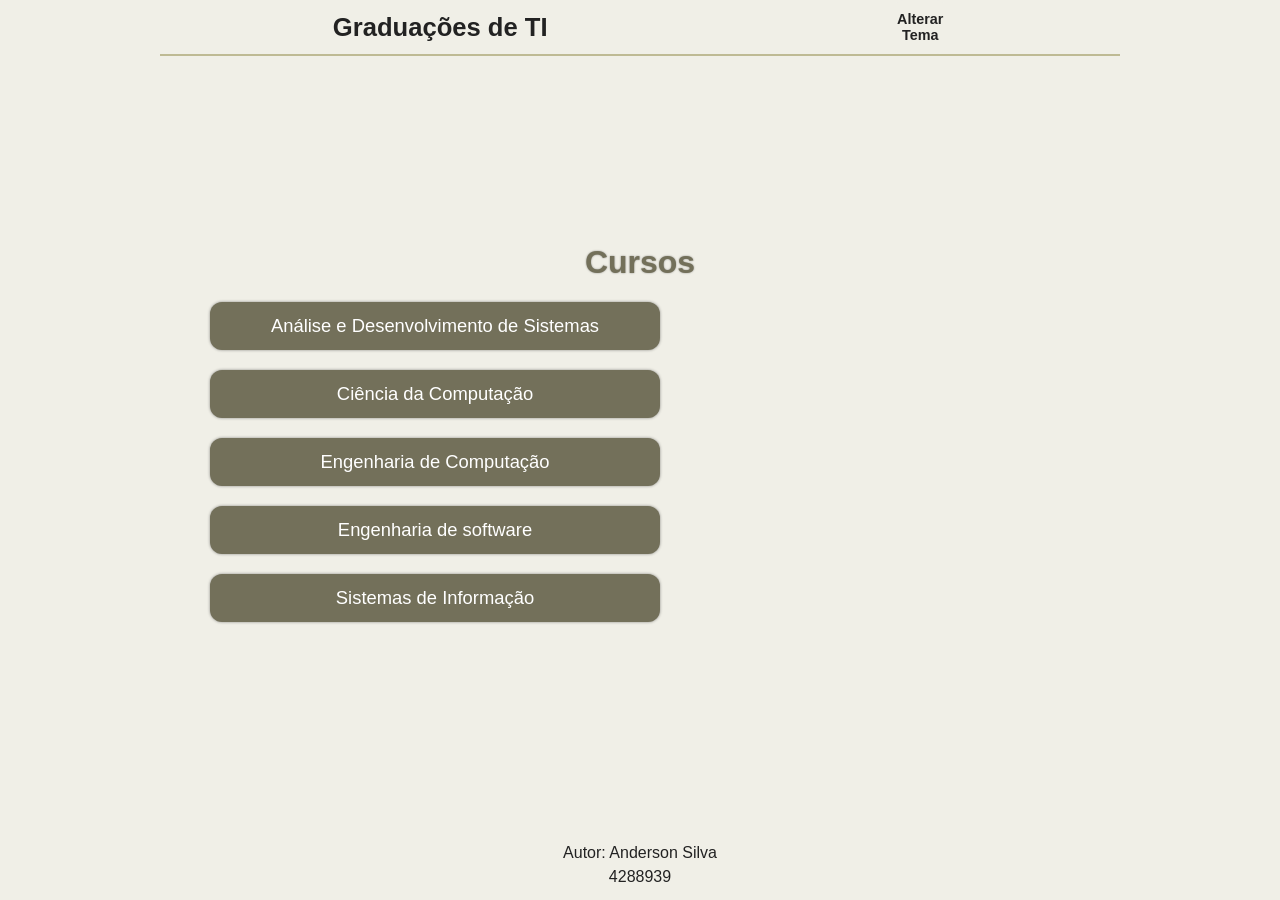
<file: index.html>
<!DOCTYPE html>
<html lang="pt-br">
<head>
    <meta charset="UTF-8">
    <meta name="viewport" content="width=device-width, initial-scale=1.0">
    <link rel="stylesheet" href="style.css">
    <title>Graduações de TI</title>
</head>
<body>
    <header>
        <h1 id="titulo-site">Graduações de TI</h1>
        <nav>
            <ul><!--
                <li>
                    <button id="alterar-fonte">Alterar Fonte</button>
                </li>

                <li>
                    <button id="aumentar-fonte">Aumentar Fonte</button>
                </li

                <li>
                    <button id="diminuir-fonte">Diminuir Fonte</button>
                </li>-->

                <li>
                    <button id="alterar-tema">Alterar Tema</button>
                </li>
            </ul>
        </nav>
    </header>
    <main>
        <div class="container">
            <div id="menu-cursos">
                <h1>Cursos</h1>
                <a href="ads.html" class="curso">
                    <div>Análise e Desenvolvimento de Sistemas</div>
                </a>
                <a href="#" class="curso">
                    <div>Ciência da Computação</div>
                </a>
                <a href="eng-computacao.html" class="curso">
                    <div>Engenharia de Computação</div>
                </a>
                <a href="#" class="curso">
                    <div>Engenharia de software</div>
                </a>
                <a href="#" class="curso">
                    <div>Sistemas de Informação</div>
                </a>
            </div>
        </div>
    </main>
    <footer>
        Autor: Anderson Silva<span>4288939</span>
    </footer>
</body>
</html>
</file>
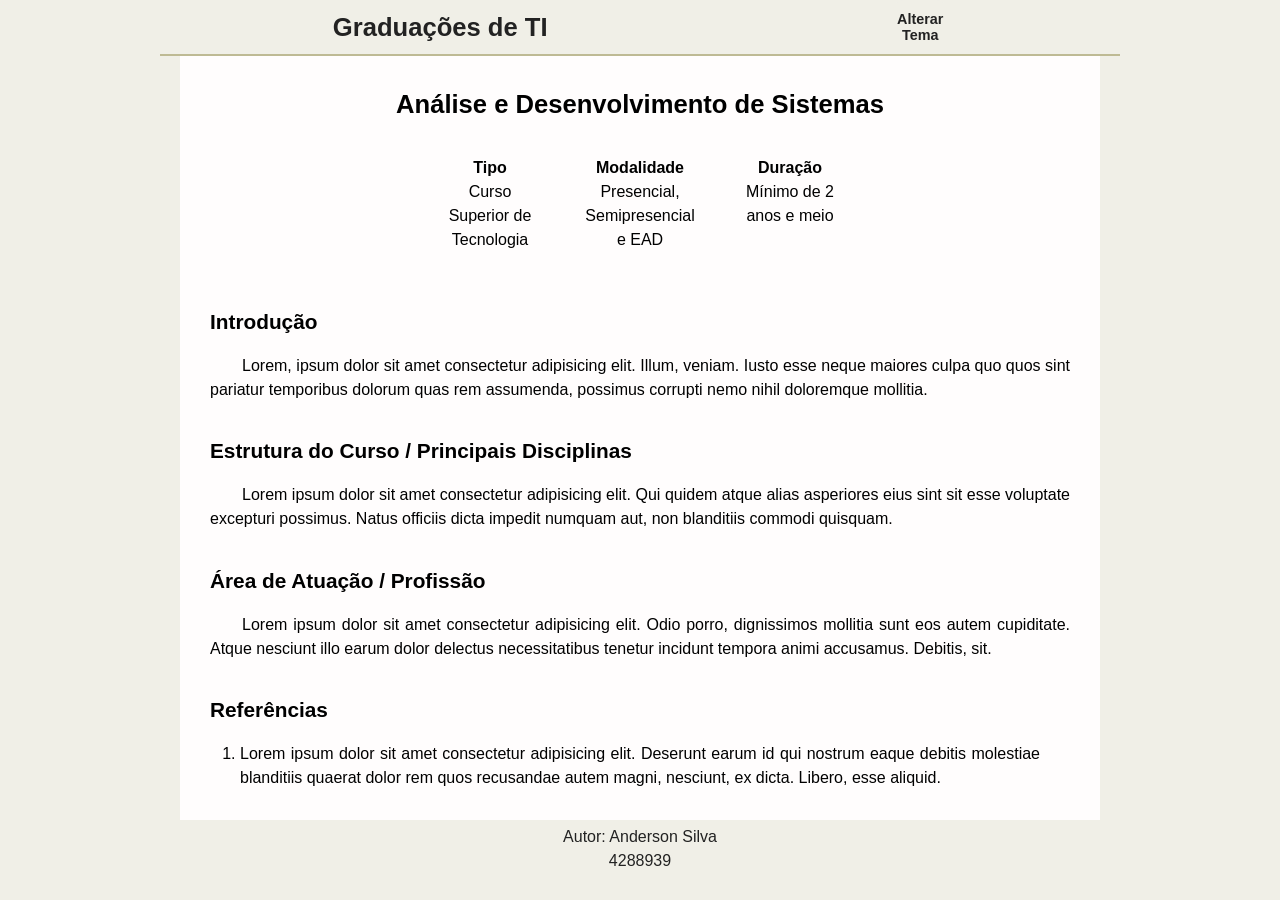
<file: ads.html>
<!DOCTYPE html>
<html lang="pt-br">
<head>
    <meta charset="UTF-8">
    <meta name="viewport" content="width=device-width, initial-scale=1.0">
    <link rel="stylesheet" href="style.css">
    <title>Análise e Desenvolvimento de Sistemas</title>
</head>
<body>
    <header>
        <h1 id="titulo-site">Graduações de TI</h1>
        <nav>
            <ul><!--
                <li>
                    <button id="alterar-fonte">Alterar Fonte</button>
                </li>

                <li>
                    <button id="aumentar-fonte">Aumentar Fonte</button>
                </li

                <li>
                    <button id="diminuir-fonte">Diminuir Fonte</button>
                </li>-->

                <li>
                    <button id="alterar-tema">Alterar Tema</button>
                </li>
            </ul>
        </nav>
    </header>
    <main>
        <article class="container">
            <section>
                <h1 id="nome-curso">Análise e Desenvolvimento de Sistemas</h1>
                <ul>
                    <li id="tipo">
                        <span>Tipo</span>
                        <div>Curso Superior de Tecnologia</div>
                    </li>
                    <li id="modalidade">
                        <span>Modalidade</span>
                        <div>Presencial, Semipresencial e EAD</div>
                    </li>
                    <li id="duracao">
                        <span>Duração</span>
                        <div>Mínimo de 2 anos e meio</div>
                    </li>
                </ul>
            </section>
            <div id="introducao">
                <h2>Introdução</h2>
                <p>Lorem, ipsum dolor sit amet consectetur adipisicing elit. Illum, veniam. Iusto esse neque maiores culpa quo quos sint pariatur temporibus dolorum quas rem assumenda, possimus corrupti nemo nihil doloremque mollitia.</p>
            </div>
            <!-- Fim da Introdução -->

            <div id="estrutura-curso">
                <h2>Estrutura do Curso / Principais Disciplinas</h2>
                <p>Lorem ipsum dolor sit amet consectetur adipisicing elit. Qui quidem atque alias asperiores eius sint sit esse voluptate excepturi possimus. Natus officiis dicta impedit numquam aut, non blanditiis commodi quisquam.</p>
            </div>
            <!-- Fim da Estrutura do Curso -->

            <div id="area-atuacao">
                <h2>Área de Atuação / Profissão</h2>
                <p>Lorem ipsum dolor sit amet consectetur adipisicing elit. Odio porro, dignissimos mollitia sunt eos autem cupiditate. Atque nesciunt illo earum dolor delectus necessitatibus tenetur incidunt tempora animi accusamus. Debitis, sit.</p>
            </div>
            <!-- Fim da Área de Atuação -->

            <div id="referencias">
                <h2>Referências</h2>
                <ol>
                    <li>Lorem ipsum dolor sit amet consectetur adipisicing elit. Deserunt earum id qui nostrum eaque debitis molestiae blanditiis quaerat dolor rem quos recusandae autem magni, nesciunt, ex dicta. Libero, esse aliquid.</li>
                </ol>
            </div>
            <!-- Fim das Referências -->
        </article>
    </main>
    <footer>
        Autor: Anderson Silva<span>4288939</span>
    </footer>
</body>
</html>
</file>
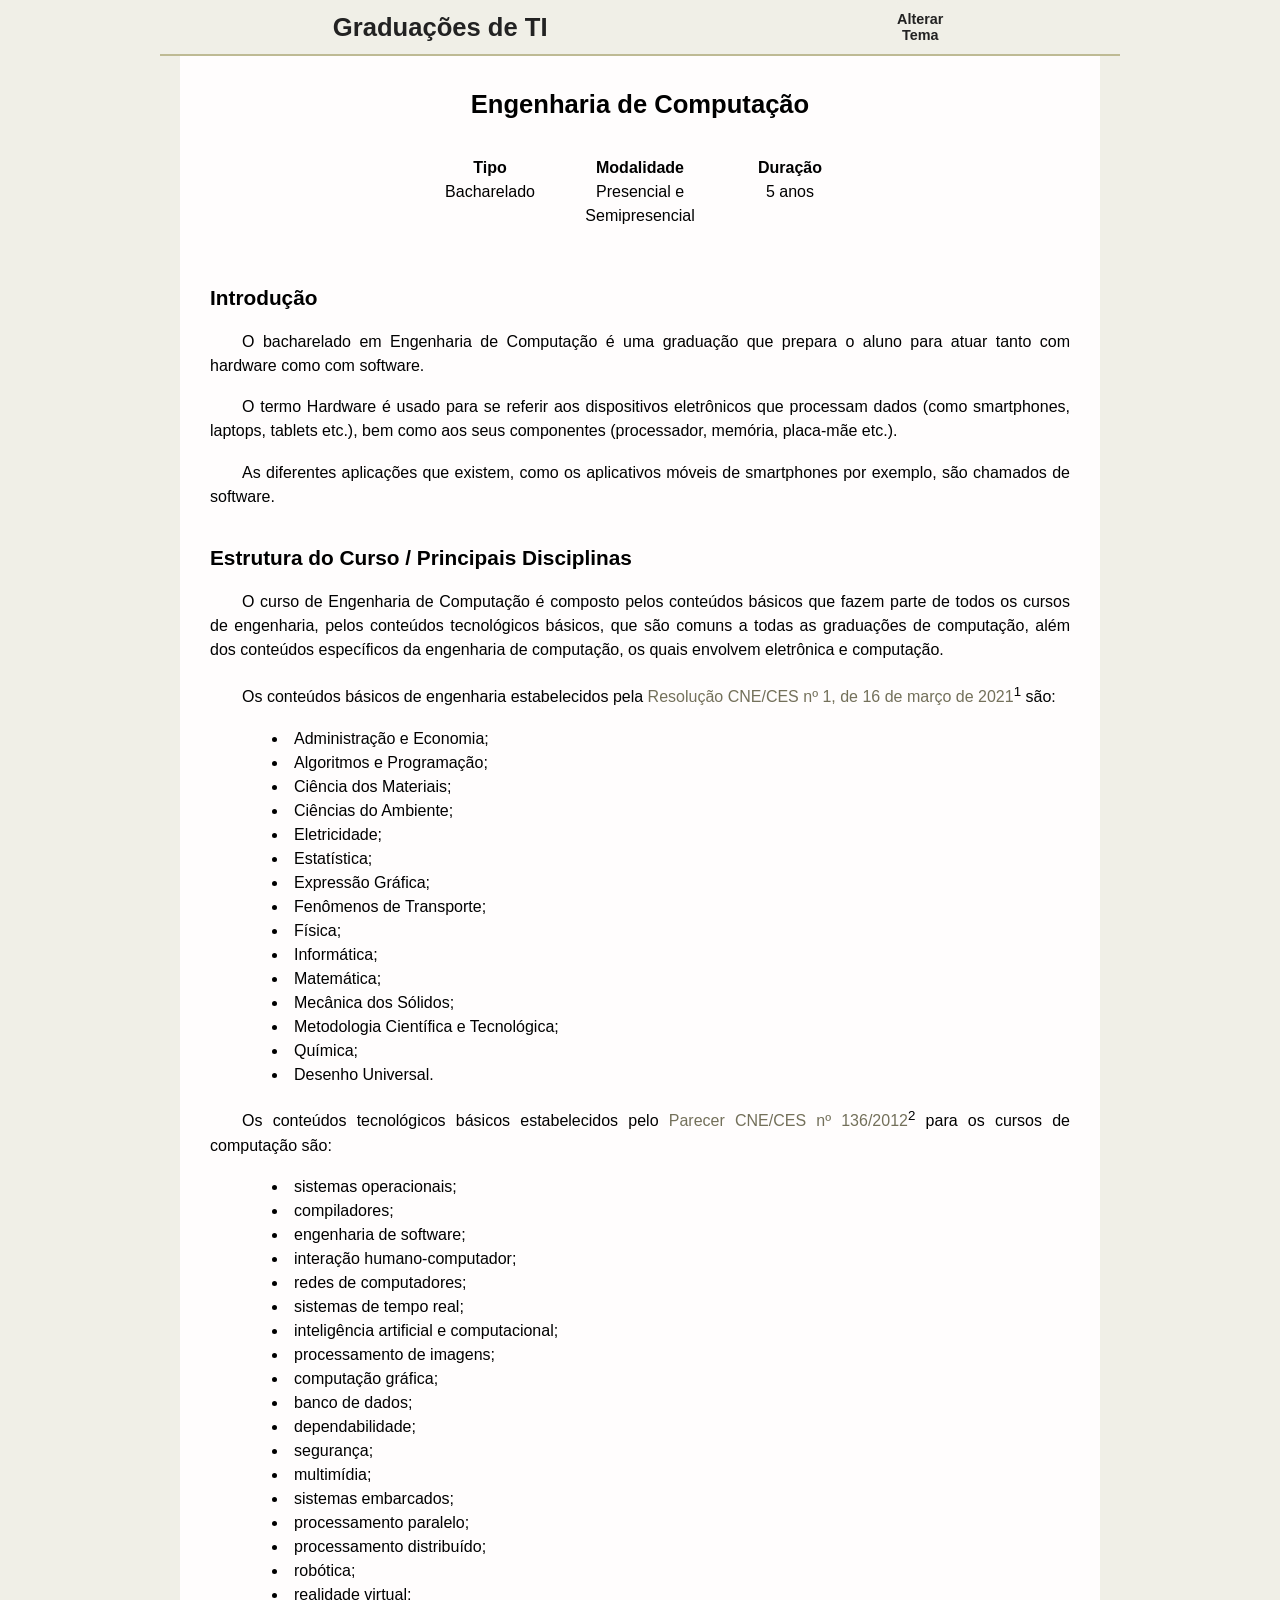
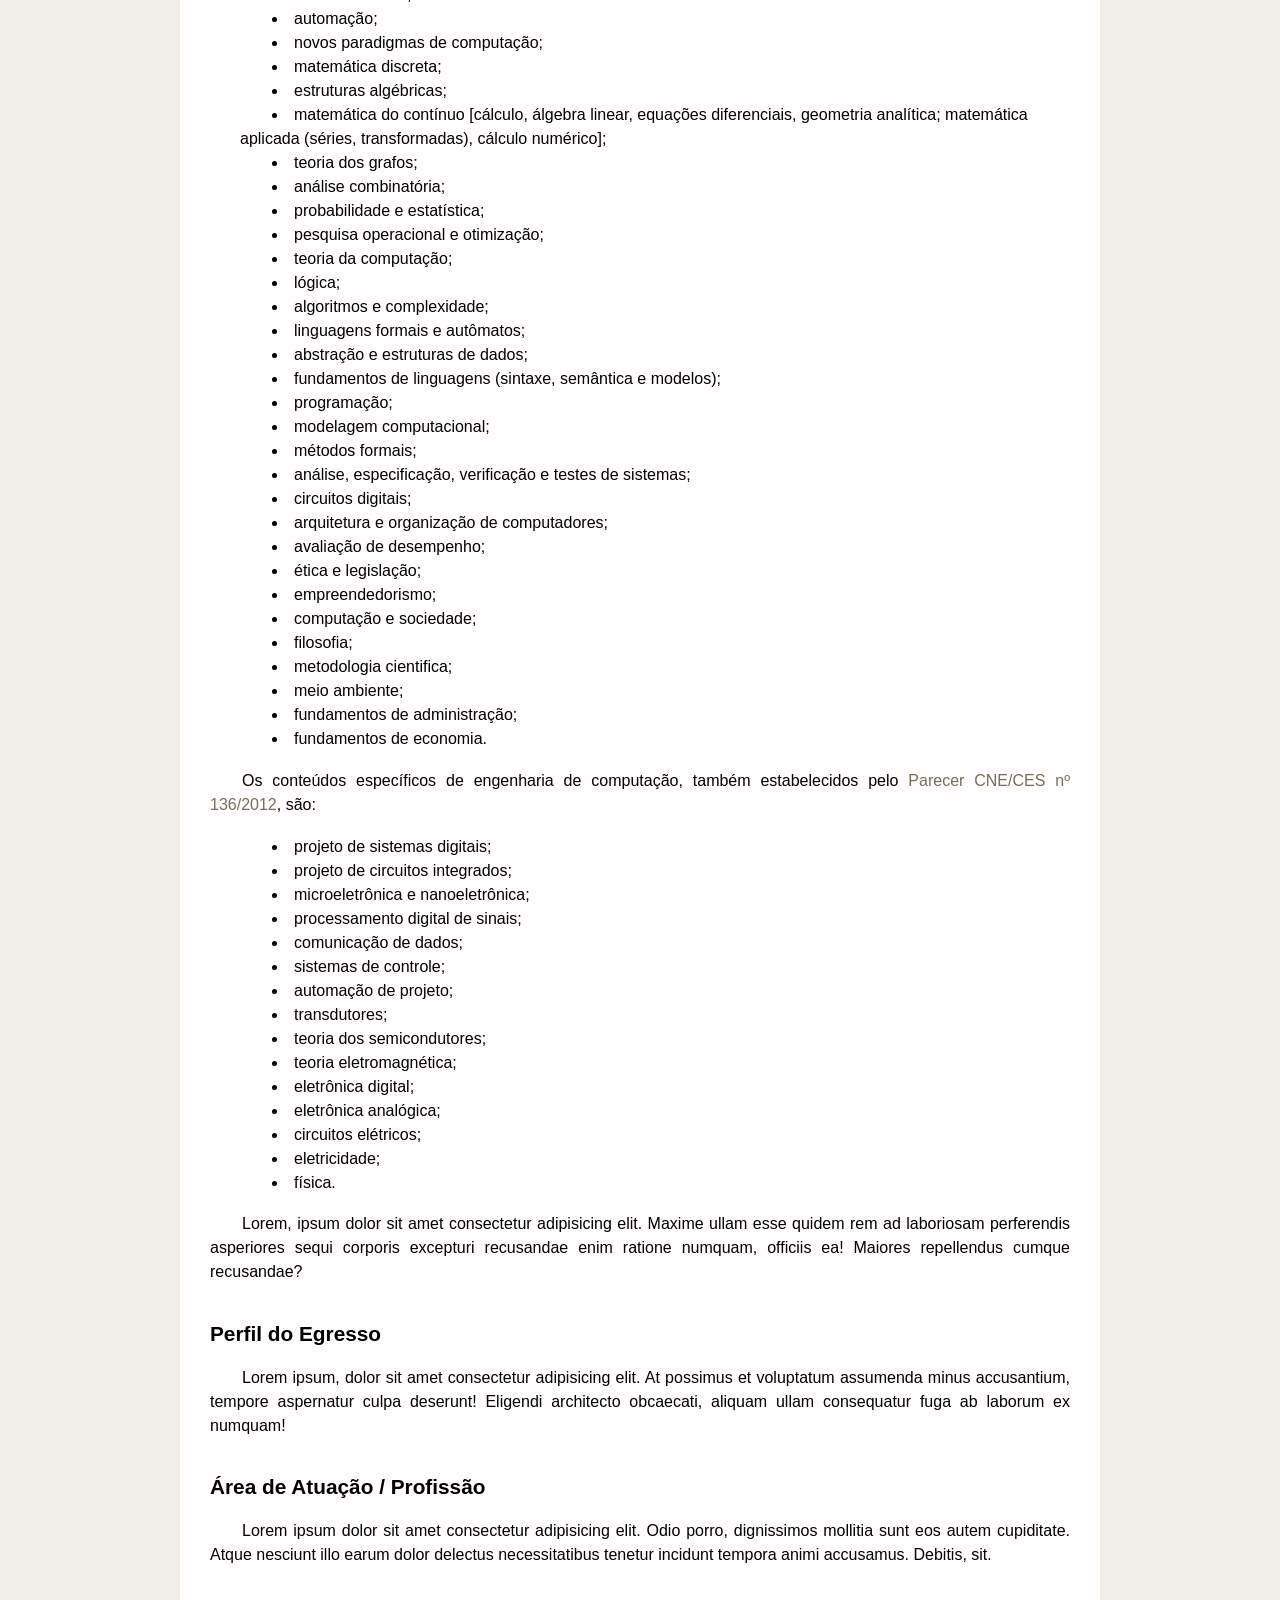
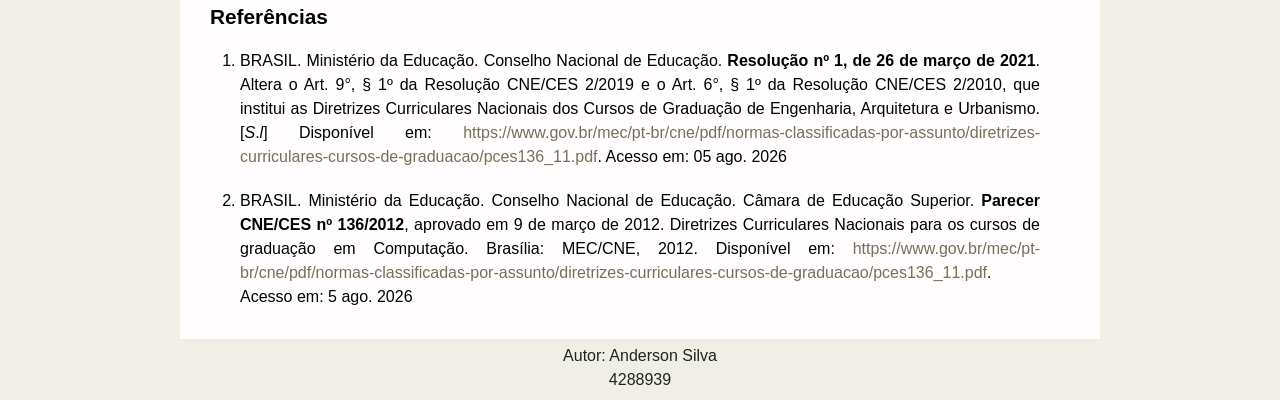
<file: eng-computacao.html>
<!DOCTYPE html>
<html lang="pt-br">
<head>
    <meta charset="UTF-8">
    <meta name="viewport" content="width=device-width, initial-scale=1.0">
    <link rel="stylesheet" href="style.css">
    <title>Engenharia de Computação</title>
</head>
<body>
    <header>
        <h1 id="titulo-site">Graduações de TI</h1>
        <nav>
            <ul><!--
                <li>
                    <button id="alterar-fonte">Alterar Fonte</button>
                </li>

                <li>
                    <button id="aumentar-fonte">Aumentar Fonte</button>
                </li

                <li>
                    <button id="diminuir-fonte">Diminuir Fonte</button>
                </li>-->

                <li>
                    <button id="alterar-tema">Alterar Tema</button>
                </li>
            </ul>
        </nav>
    </header>
    <main>
        <article class="container">
            <section>
                <h1 id="nome-curso">Engenharia de Computação</h1>
                <ul>
                    <li id="tipo">
                        <span>Tipo</span>
                        <div>Bacharelado</div>
                    </li>
                    <li id="modalidade">
                        <span>Modalidade</span>
                        <div>Presencial e Semipresencial</div>
                    </li>
                    <li id="duracao">
                        <span>Duração</span>
                        <div>5 anos</div>
                    </li>
                </ul>
            </section>
            <div id="introducao">
                <h2>Introdução</h2>
                <p>O bacharelado em Engenharia de Computação é uma graduação que prepara o aluno para atuar tanto com hardware como com software.</p>
                <p>O termo Hardware é usado para se referir aos dispositivos eletrônicos que processam dados (como smartphones, laptops, tablets etc.), bem como aos seus componentes (processador, memória, placa-mãe etc.).</p>
                <p>As diferentes aplicações que existem, como os aplicativos móveis de smartphones por exemplo, são chamados de software.</p>
            </div>
            <!-- Fim da Introdução -->

            <div id="estrutura-curso">
                <h2>Estrutura do Curso / Principais Disciplinas</h2>
                <p>O curso de Engenharia de Computação é composto pelos conteúdos básicos que fazem parte de todos os cursos de engenharia, pelos conteúdos tecnológicos básicos, que são comuns a todas as graduações de computação, além dos conteúdos específicos da engenharia de computação, os quais envolvem eletrônica e computação.</p>
                <p>Os conteúdos básicos de engenharia estabelecidos pela <a href="https://www.gov.br/mec/pt-br/cne/pdf/normas-classificadas-por-assunto/diretrizes-curriculares-cursos-de-graduacao/rces001_21.pdf" target="_blank" >Resolução CNE/CES nº 1, de 16 de março de 2021</a><sup>1</sup> são:</p>
                <ul>
                    <li>Administração e Economia;</li>
                    <li>Algoritmos e Programação;</li>
                    <li>Ciência dos Materiais;</li>
                    <li>Ciências do Ambiente;</li>
                    <li>Eletricidade;</li>
                    <li>Estatística;</li>
                    <li>Expressão Gráfica;</li>
                    <li>Fenômenos de Transporte;</li>
                    <li>Física;</li>
                    <li>Informática;</li>
                    <li>Matemática;</li>
                    <li>Mecânica dos Sólidos;</li>
                    <li>Metodologia Científica e Tecnológica;</li>
                    <li>Química;</li>
                    <li>Desenho Universal.</li>
                </ul>
                <p>Os conteúdos tecnológicos básicos estabelecidos pelo <a href="https://www.gov.br/mec/pt-br/cne/pdf/normas-classificadas-por-assunto/diretrizes-curriculares-cursos-de-graduacao/pces136_11.pdf" target="_blank">Parecer CNE/CES nº 136/2012</a><sup>2</sup> para os cursos de computação são:</p>
                <ul>
                    <li>sistemas operacionais;</li>
                    <li>compiladores;</li>
                    <li>engenharia de software;</li>
                    <li>interação humano-computador;</li>
                    <li>redes de computadores;</li>
                    <li>sistemas de tempo real;</li>
                    <li>inteligência artificial e computacional;</li>
                    <li>processamento de imagens;</li>
                    <li>computação gráfica;</li>
                    <li>banco de dados;</li>
                    <li>dependabilidade;</li>
                    <li>segurança;</li>
                    <li>multimídia;</li>
                    <li>sistemas embarcados;</li>
                    <li>processamento paralelo;</li>
                    <li>processamento distribuído;</li>
                    <li>robótica;</li>
                    <li>realidade virtual;</li>
                    <li>automação;</li>
                    <li>novos paradigmas de computação;</li>
                    <li>matemática discreta;</li>
                    <li>estruturas algébricas;</li>
                    <li>matemática do contínuo [cálculo, álgebra linear, equações diferenciais, geometria analítica; matemática aplicada (séries, transformadas), cálculo numérico];</li>
                    <li>teoria dos grafos;</li>
                    <li>análise combinatória;</li>
                    <li>probabilidade e estatística;</li>
                    <li>pesquisa operacional e otimização;</li>
                    <li>teoria da computação;</li>
                    <li>lógica;</li>
                    <li>algoritmos e complexidade;</li>
                    <li>linguagens formais e autômatos;</li>
                    <li>abstração e estruturas de dados;</li>
                    <li>fundamentos de linguagens (sintaxe, semântica e modelos);</li>
                    <li>programação;</li>
                    <li>modelagem computacional;</li>
                    <li>métodos formais;</li>
                    <li>análise, especificação, verificação e testes de sistemas;</li>
                    <li>circuitos digitais;</li>
                    <li>arquitetura e organização de computadores;</li>
                    <li>avaliação de desempenho;</li>
                    <li>ética e legislação;</li>
                    <li>empreendedorismo;</li>
                    <li>computação e sociedade;</li>
                    <li>filosofia;</li>
                    <li>metodologia cientifica;</li>
                    <li>meio ambiente;</li>
                    <li>fundamentos de administração;</li>
                    <li>fundamentos de economia.</li>
                </ul>
                <p>Os conteúdos específicos de engenharia de computação, também estabelecidos pelo <a href="https://www.gov.br/mec/pt-br/cne/pdf/normas-classificadas-por-assunto/diretrizes-curriculares-cursos-de-graduacao/pces136_11.pdf" target="_blank">Parecer CNE/CES nº 136/2012</a>, são:</p>
                <ul>
                    <li>projeto de sistemas digitais;</li>
                    <li>projeto de circuitos integrados;</li>
                    <li>microeletrônica e nanoeletrônica;</li>
                    <li>processamento digital de sinais;</li>
                    <li>comunicação de dados;</li>
                    <li>sistemas de controle;</li>
                    <li>automação de projeto;</li>
                    <li>transdutores;</li>
                    <li>teoria dos semicondutores;</li>
                    <li>teoria eletromagnética;</li>
                    <li>eletrônica digital;</li>
                    <li>eletrônica analógica;</li>
                    <li>circuitos elétricos;</li>
                    <li>eletricidade;</li>
                    <li>física.</li>
                </ul>
                <p>Lorem, ipsum dolor sit amet consectetur adipisicing elit. Maxime ullam esse quidem rem ad laboriosam perferendis asperiores sequi corporis excepturi recusandae enim ratione numquam, officiis ea! Maiores repellendus cumque recusandae?</p>
            </div>
            <!-- Fim da Estrutura do Curso -->
            
            <div id="perfil-egresso">
                <h2>Perfil do Egresso</h2>
                <p>Lorem ipsum, dolor sit amet consectetur adipisicing elit. At possimus et voluptatum assumenda minus accusantium, tempore aspernatur culpa deserunt! Eligendi architecto obcaecati, aliquam ullam consequatur fuga ab laborum ex numquam!</p>
            </div>
            <!-- Fim do Perfil do Egresso -->

            <div id="area-atuacao">
                <h2>Área de Atuação / Profissão</h2>
                <p>Lorem ipsum dolor sit amet consectetur adipisicing elit. Odio porro, dignissimos mollitia sunt eos autem cupiditate. Atque nesciunt illo earum dolor delectus necessitatibus tenetur incidunt tempora animi accusamus. Debitis, sit.</p>
            </div>
            <!-- Fim da Área de Atuação -->

            <div id="referencias">
                <h2>Referências</h2>
                <ol>
                    <li>BRASIL. Ministério da Educação. Conselho Nacional de Educação. <strong>Resolução nº 1, de 26 de março de 2021</strong>. Altera o Art. 9°, § 1º da Resolução CNE/CES 2/2019 e o Art. 6°, § 1º da Resolução CNE/CES 2/2010, que institui as Diretrizes Curriculares Nacionais dos Cursos de Graduação de Engenharia, Arquitetura e Urbanismo. [<em>S</em>.<em>l</em>] Disponível em: <a href="https://www.gov.br/mec/pt-br/cne/pdf/normas-classificadas-por-assunto/diretrizes-curriculares-cursos-de-graduacao/pces136_11.pdf" target="_blank">https://www.gov.br/mec/pt-br/cne/pdf/normas-classificadas-por-assunto/diretrizes-curriculares-cursos-de-graduacao/pces136_11.pdf</a>. Acesso em: 05 ago. 2026</li>
                    <li>BRASIL. Ministério da Educação. Conselho Nacional de Educação. Câmara de Educação Superior. <strong>Parecer CNE/CES nº 136/2012</strong>, aprovado em 9 de março de 2012. Diretrizes Curriculares Nacionais para os cursos de graduação em Computação. Brasília: MEC/CNE, 2012. Disponível em: <a href="https://www.gov.br/mec/pt-br/cne/pdf/normas-classificadas-por-assunto/diretrizes-curriculares-cursos-de-graduacao/pces136_11.pdf" target="_blank">https://www.gov.br/mec/pt-br/cne/pdf/normas-classificadas-por-assunto/diretrizes-curriculares-cursos-de-graduacao/pces136_11.pdf</a>. Acesso em: 5 ago. 2026</li>
                </ol>
            </div>
            <!-- Fim das Referências -->
        </article>
    </main>
    <footer>
        Autor: Anderson Silva<span>4288939</span>
    </footer>
</body>
</html>
</file>
<file: style.css>
:root {
    /* Cores */
    --fundo: #f0efe7;
    --fundo-article: #FFFDFD;
    --texto: #222222;
    --texto-dark-theme: #ffffff;
    --destaque: #73705A;
    --destaque-dark-theme: #beba94;
    --destaque-botão: #beba94;

    /* Medidas */
    --header-height: 3.5rem;
    --footer-height: 2rem;
    --nome-curso: 1.15rem;
    --nome-curso-h1: 1.6rem;
    --titulo-h2: 1.3rem;

    /* Fontes */
    --sans-serif: 'Lucida Sans Regular', 'Lucida Grande', 'Lucida Sans Unicode', Geneva, Verdana, sans-serif;
    --serif: Cochin, Georgia, Times, 'Times New Roman', serif;
}

* {
    font-family: var(--sans-serif);
    box-sizing: border-box;
    margin: 0;
    padding: 0;
}

/* Layout */

body {
    background-color: var(--fundo);
    display: grid;
    grid-template-rows: var(--header-height) 1fr var(--footer-height);
    height: 100%;
    justify-content: center;
}

header {
    color: var(--texto);
    top: 0;
    left: 0;
    width: 100%;
    height: var(--header-height);
    display: flex;
    justify-content:space-around;
    align-content: center;
    align-items: center;
    grid-row: 1;
    border-bottom: 2px solid var(--destaque-botão);
}

@media screen and (min-width: 1024px) {
    header {
        width: 960px;
    }
}

h1#titulo-site {
    font-size: 1.6rem;
    line-height: var(--header-height);
}

nav ul {
    list-style: none;
    gap: 10px;
    margin-block: 10px;
}

header button {
    background-color: var(--fundo);
    color: var(--texto);
    font-size: 0.9rem;
    font-weight: 600;
    width: calc(var(--header-height) - 2px);
    height: calc(var(--header-height) - 2px);
    border: none;
    border-radius: 10px;
    cursor: pointer;
    transition: background-color 0.5s, color 0.5s;
}

header button:hover {
    background-color: var(--destaque-botão);
    color: var(--fundo);
}

main {
    background-color: var(--fundo);
    grid-row: 2;
    top: var(--header-height);
    left: 0;
    width: 100%;
    line-height: 1.5rem;
}

section {
    background-color: var(--fundo-article);
    grid-column: 2 / 3;
    display: flex;
    flex-direction: column;
    align-content: space-between;
    justify-content: center;
    gap: 40px;
    padding: 20px;
}

h1#nome-curso {
    font-size: var(--nome-curso-h1);
    text-align: center;
    padding-top: 1rem;
}

section ul {
    list-style: none;
    display: grid;
    grid-template-columns: repeat(3, 150px);
    grid-auto-flow: row;
    justify-content: center;
    justify-items: center;
    align-items: start;
}

@media screen and (max-width: 480px) {
    section ul {
        grid-template-columns: 120px 110px;
        grid-template-areas:
            "modalidade modalidade"
            "tipo duracao";
        gap: 8px;
        font-size: 0.9rem;
    }
    #tipo {
        grid-area: tipo;
    }
    #modalidade {
        grid-area: modalidade;
    }
    #duracao {
        grid-area: duracao;
    }
}

section li span {
    display: block;
    text-indent: 0;
    text-align: center;
    font-weight: bold;
}

section li div {
    display: block;
    text-align: center;
    padding: 0;
    text-indent: 0;
}

/* Article */
.container {
    display: grid;
    grid-template-rows: auto;
    grid-template-columns: 1fr minmax(60vw, 90vw) 1fr;
    width: 100%;
}

@media screen and (min-width: 768px) {
    .container {
        width: 750px;
        margin: 0 auto;
        padding: 0 20px;
    }
}

@media screen and (min-width: 1024px) {
    .container {
        width: 960px;
    }
}

.container #menu-cursos {
    background-color: var(--fundo);
    grid-column: 2 / 3;
    height: calc(100vh - (var(--header-height) + var(--footer-height) + 2rem));
    display: flex;
    flex-wrap: wrap;
    align-content: center;
    justify-content: center;
    gap: 20px;
    padding-inline: 30px;
}

#menu-cursos h1 {
    color: var(--destaque);
    text-shadow: 0px 0px 2px rgba(0, 0, 0, 0.418);
    padding-bottom: 0.5rem;
}

.container .curso {
    color: var(--texto-dark-theme);
    font-size: var(--nome-curso);
    justify-content: center;
    justify-items: center;
    width: 100%;
}

.container .curso div {
    background-color: var(--destaque);
    align-content: center;
    text-align: center;
    min-height: 3rem;
    width: 100%;
    max-width: 450px;
    padding-block: 0;
    border-radius: 12px;
    box-shadow: 0px 0px 3px rgba(0, 0, 0, 0.418);
}

.container .curso div:hover {
    background-color: var(--destaque-dark-theme);
    color: var(--texto);
}

.container div {
    background-color: var(--fundo-article);
    grid-column: 2 / 3;
    padding-inline: 30px;
    padding-bottom: 20px;
}

.container h2 {
    font-size: var(--titulo-h2);
    text-align: start;
    padding-bottom: 20px;
}

.container p {
    text-align: justify;
    text-indent: 2rem;
    margin-bottom: 1.1rem;
}

.container ul {
    text-indent: 2rem;
    list-style-position: inside;
    padding-inline: inherit;
    padding-bottom: 1.1rem;
}

.container a {
    text-decoration: none;
    color: var(--destaque);
}

.container a:hover {
    text-decoration: underline;
    color: var(--destaque-dark-theme);
}

#referencias {
    padding-bottom: 30px;
}

#referencias h2 {
    padding-bottom: 0px;
}

#referencias ol {
    list-style-position: inherit;
    text-align: justify;
    padding-inline: inherit;
    column-gap: 1;
}

#referencias li {
    padding-top: 20px;
}

footer {
    background-color: var(--fundo);
    color: var(--texto);
    text-align: center;
    line-height: 1.5rem;
    padding-block: 5px;
    grid-row: -2;
    width: 100%;
    height: var(--footer-height);
}

footer span {
    display: block;
    padding-bottom: 0.5rem;
}
</file>
